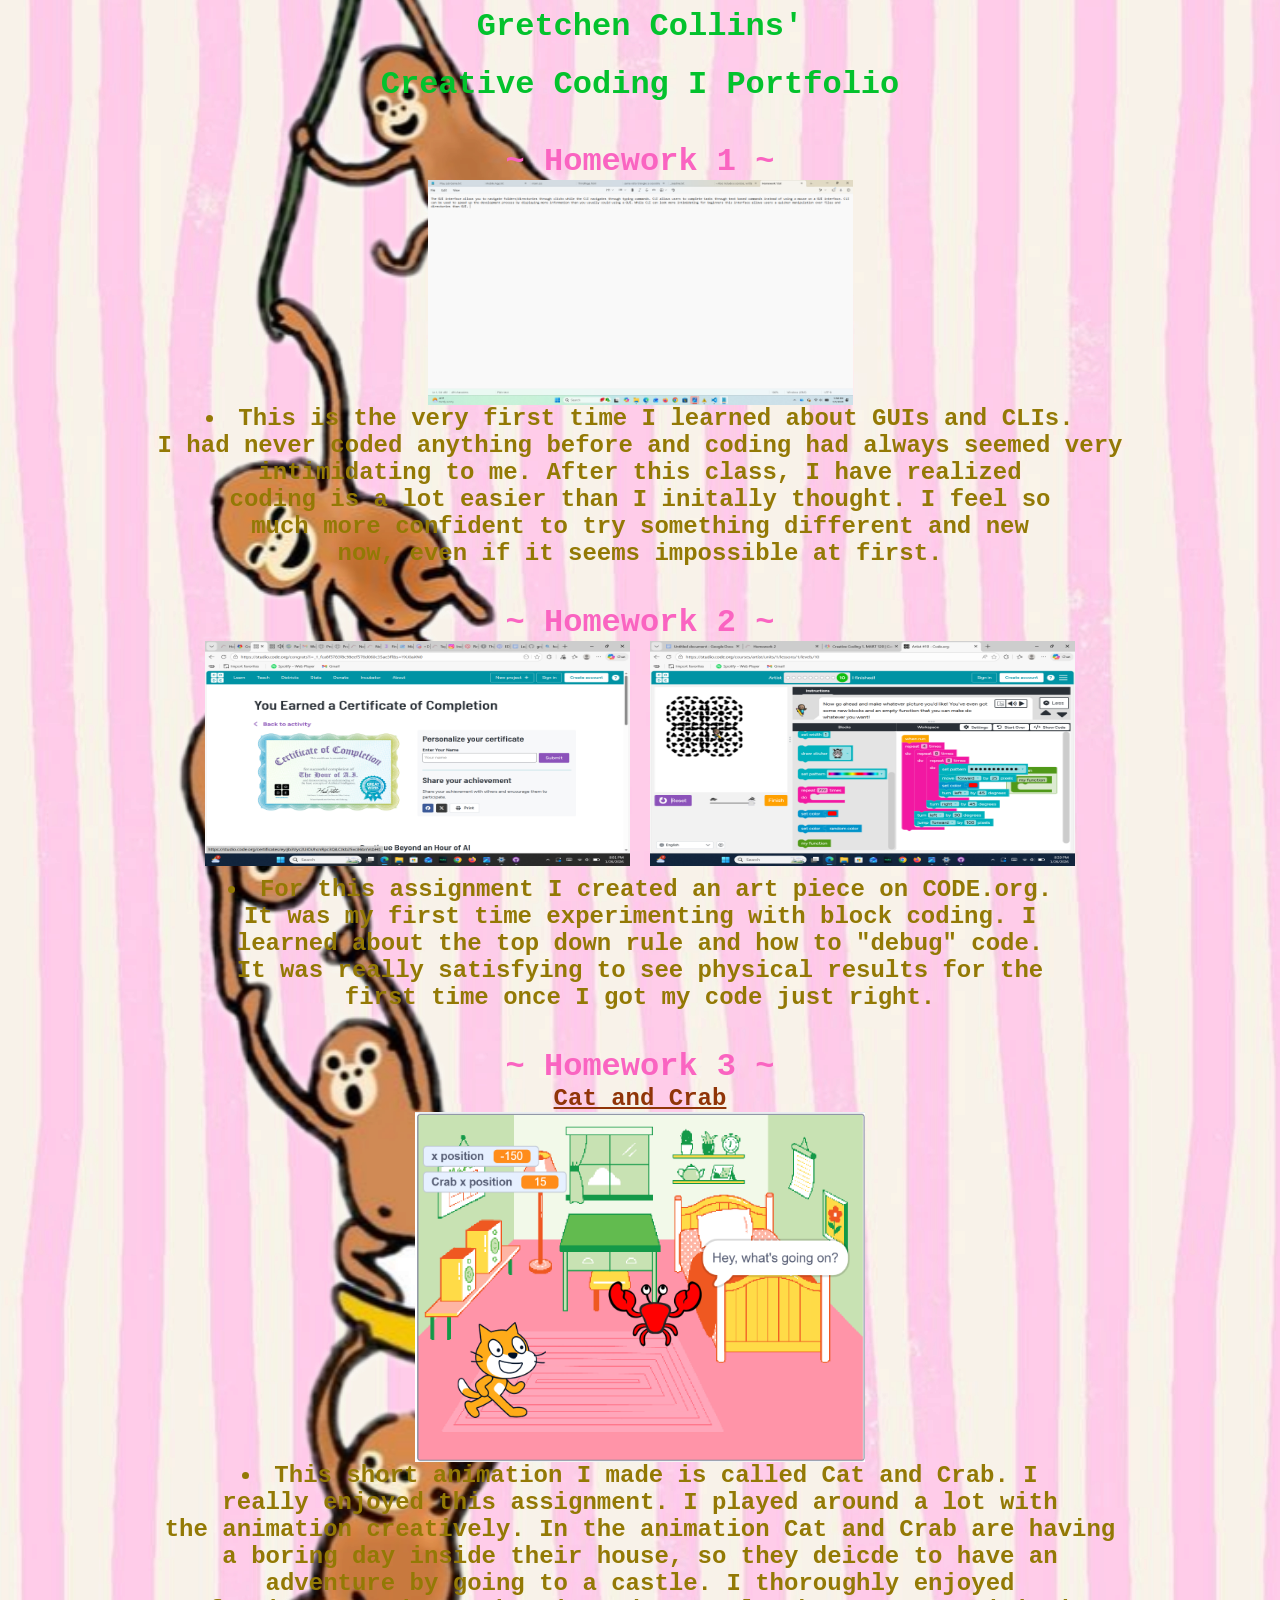
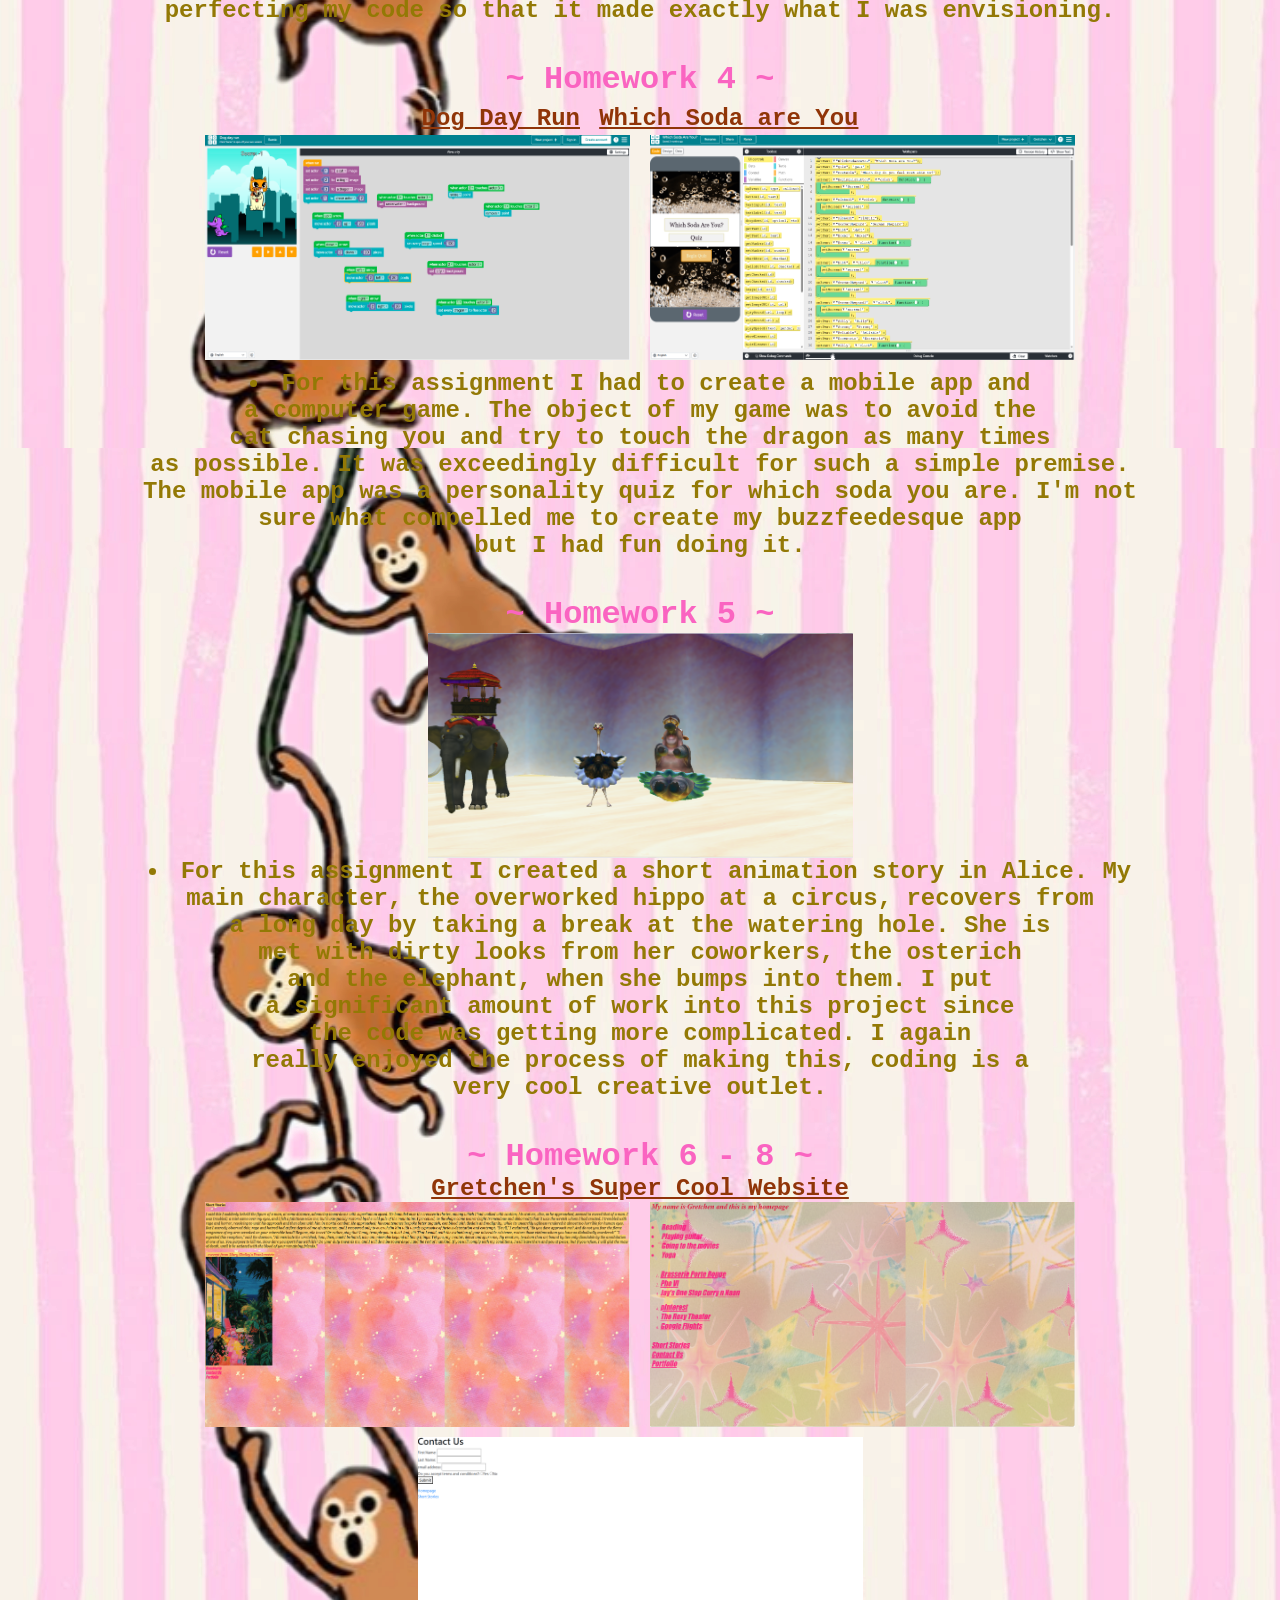
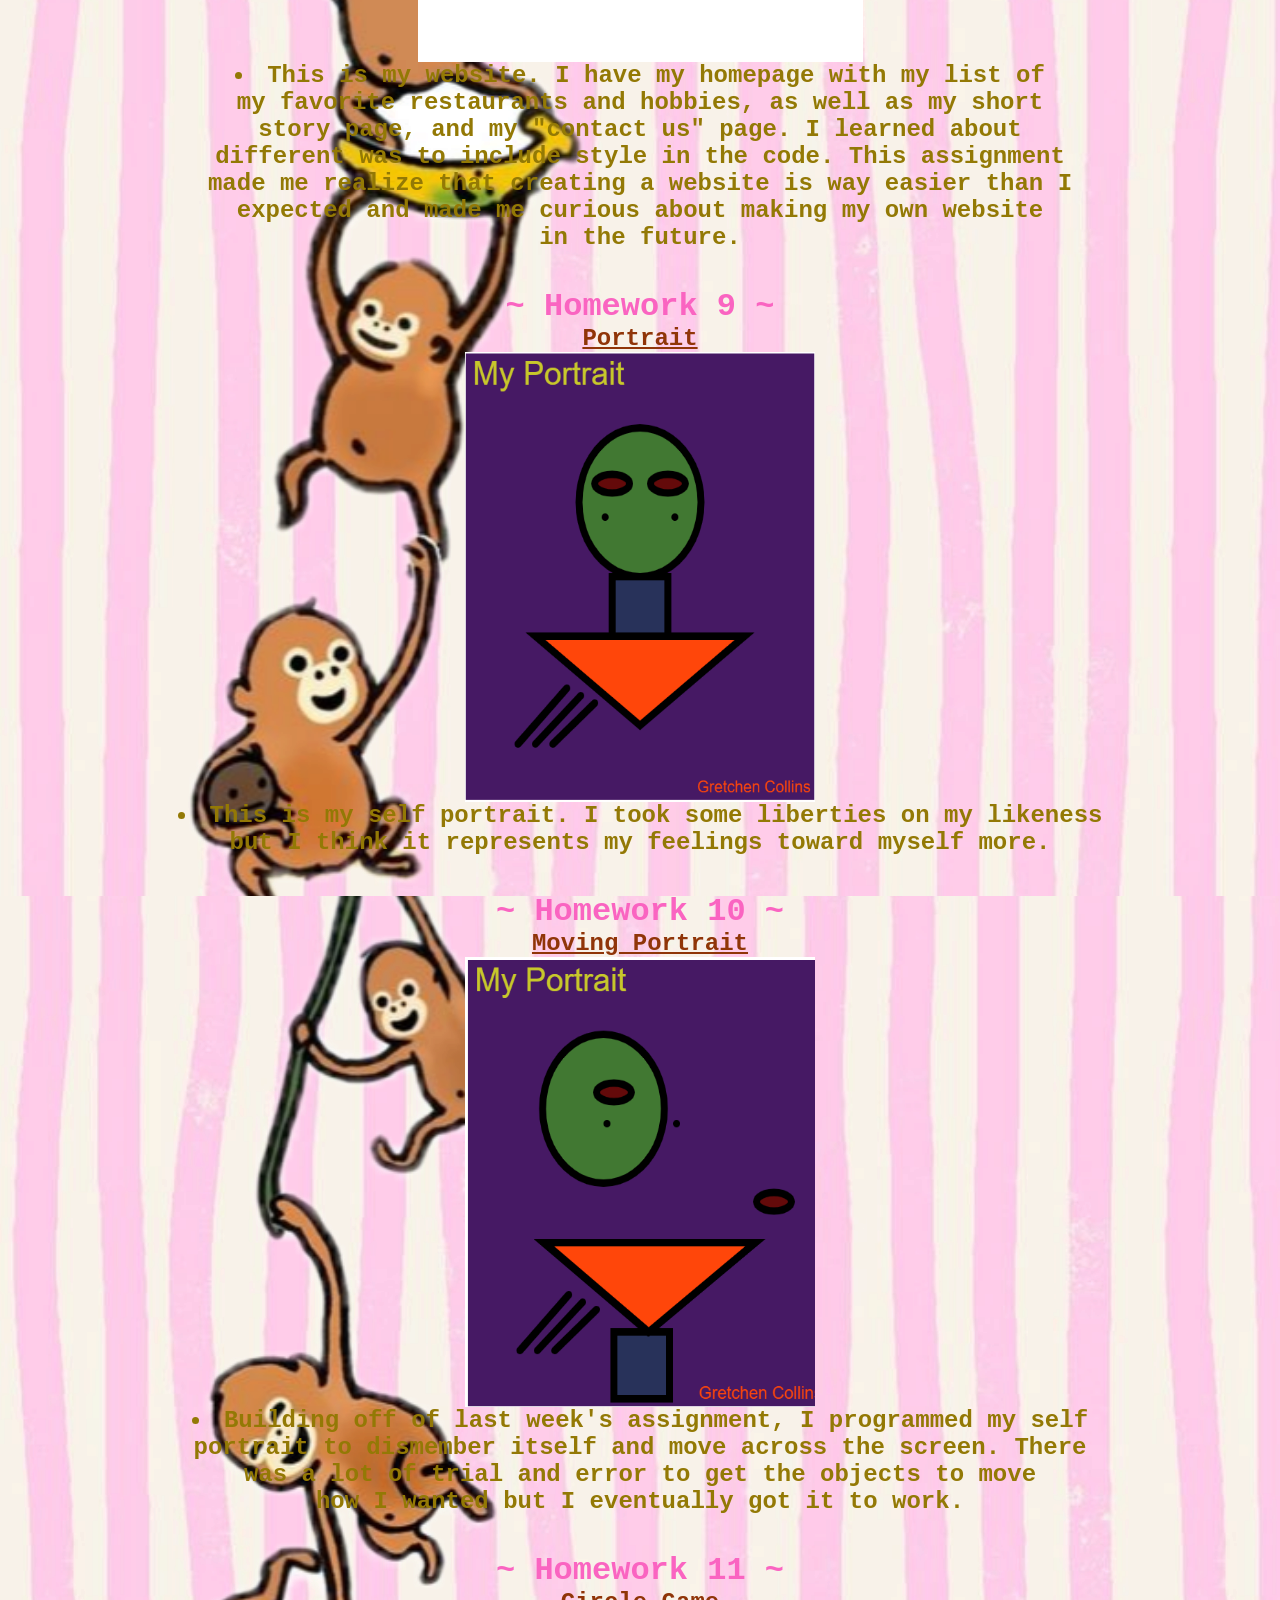
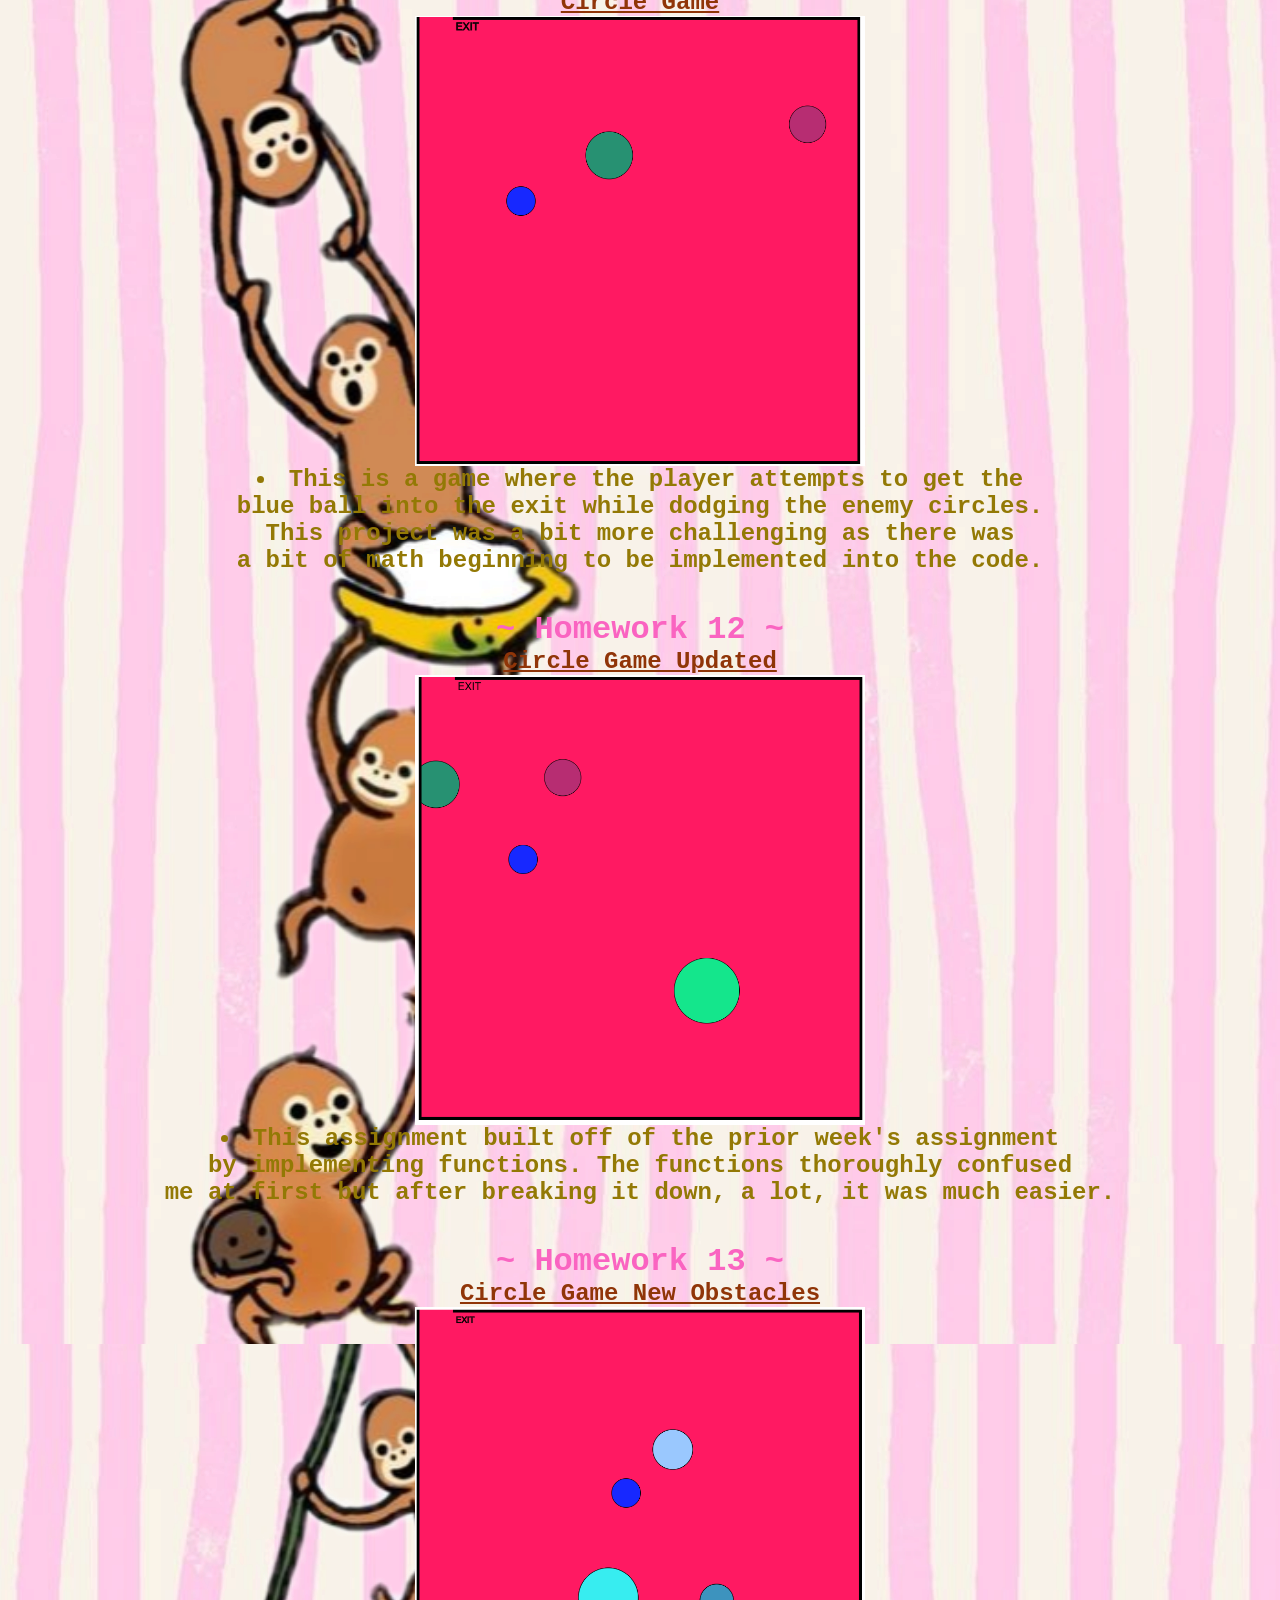
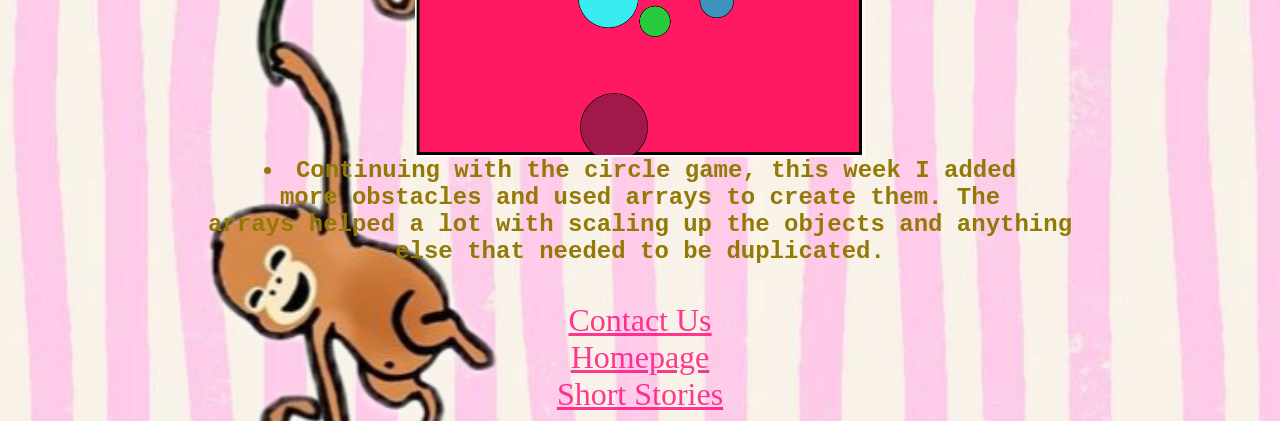
<file: Final Portfolio/fourthpage.html>
<html>


<head>
        <title> Portfolio</title>
             <link rel="stylesheet" type="text/css" href="main.css">
            
    </head>
      
      <style>
          
          body{
                    background-image: url(Striped\ Monkey.png)
            
            }

            

        </style>
            <span class="redColor">
           
        </span>
            <body>
             


                <h1><span id="specificTitle">Gretchen Collins'</span></h1>
                <h1><span id="specificTitle">Creative Coding I Portfolio</span></h1>
           <br/>
         <span style="font-family: 'Courier New', Courier, monospace;" id="specificGreen"> ~ Homework 1 ~ <br>
           <img src="GUIwidescreen.png" width="425" height="225" /><br>
          
           <li id="specificDescription">This is the very first time I learned about GUIs and CLIs. <br>I had never coded anything before and coding had always seemed very <br> intimidating to me. After this class, I have realized <br> coding is a lot easier than I initally thought. I feel so <br> much more confident to try something different and new <br>now, even if it seems impossible at first.</li> <br>
          
           ~ Homework 2 ~ <br>
           <img src="CODE certificate.png" width="425" height="225" > <img src="Artist Lab.png" width="425" height="225"> <br>
          <li id="specificDescription">For this assignment I created an art piece on CODE.org. <br> It was my first time experimenting with block coding. I <br> learned about the top down rule and how to "debug" code. <br> It was really satisfying to see physical results for the <br> first time once I got my code just right. </li><br>

           ~ Homework 3 ~ <br>
            <a href="https://scratch.mit.edu/projects/1277866435/fullscreen/" id="specificaddress">Cat and Crab</a><br>
           <img src="Scratch.png" width="450" height="350"><br>
          <li id="specificDescription">This short animation I made is called Cat and Crab. I <br> really enjoyed this assignment. I played around a lot with <br> the animation creatively. In the animation Cat and Crab are having <br> a boring day inside their house, so they deicde to have an <br> adventure by going to a castle. I thoroughly enjoyed <br> perfecting my code so that it made exactly what I was envisioning.</li><br>

           ~ Homework 4 ~ <br>
           <a href="https://studio.code.org/projects/playlab/0043efd9-515c-408c-a2d6-2bebcecc8582/edit " id="specificaddress">Dog Day Run</a>
           <a href="https://studio.code.org/projects/applab/c5340b50-9a1f-42a3-bf7d-25ac2474c113/edit" id="specificaddress">Which Soda are You</a>
           

           <br>
           <img src="Play Lab Screenshot.png" width="425" height="225"> 
         
            <img src="Mobile App.png" width="425" height="225"> <br>
           <li id="specificDescription">For this assignment I had to create a mobile app and <br> a computer game. The object of my game was to avoid the <br> cat chasing you and try to touch the dragon as many times <br> as possible. It was exceedingly difficult for such a simple premise. <br> The mobile app was a personality quiz for which soda you are. I'm not <br> sure what compelled me to create my buzzfeedesque app <br> but I had fun doing it. </li><br>
           
           ~ Homework 5 ~ <br>
            <img src="Alice.png" width="425" height="225"> <br>
            <li id="specificDescription">For this assignment I created a short animation story in Alice. My <br> main character, the overworked hippo at a circus, recovers from <br> a long day by taking a break at the watering hole. She is <br> met with dirty looks from her coworkers, the osterich <br> and the elephant, when she bumps into them. I put <br> a significant amount of work into this project since <br> the code was getting more complicated. I again <br> really enjoyed the process of making this, coding is a <br> very cool creative outlet.</li><br>

            ~ Homework 6 - 8 ~ <br>
            <a href="file:///C:/Users/Gretchen/OneDrive/Desktop/MART-120/Homework%208/Homepage.html" id="specificaddress">Gretchen's Super Cool Website</a> <br>
            <img src="Porch Screeenshot.png" width="425" height="225"> <img src="Hompage Screenshot.png" width="425" height="225"> <img src="Contact Us Screenshot.png" width="445" height="225"> <br>
           <li id="specificDescription">This is my website. I have my homepage with my list of <br> my favorite restaurants and hobbies, as well as my short <br> story page, and my "contact us" page. I learned about <br> different was to include style in the code. This assignment <br> made me realize that creating a website is way easier than I <br> expected and made me curious about making my own website <br> in the future.</li><br>

            ~ Homework 9 ~ <br>
            <a href="file:///C:/Users/Gretchen/OneDrive/Desktop/MART-120/Homework%209/index.html" id="specificaddress">Portrait</a><br>
            <img src="Alien Screenshot.png" height="450" width="350"> <br>
           <li id="specificDescription">This is my self portrait. I took some liberties on my likeness <br> but I think it represents my feelings toward myself more.</li><br>

            ~ Homework 10 ~ <br>
            <a href="file:///C:/Users/Gretchen/OneDrive/Desktop/MART-120/Homework%2010/index.html" id="specificaddress">Moving Portrait</a><br>
            <img src="Moving Alien Screenshot.png" height="450" width="350"><br>
            <li id="specificDescription">Building off of last week's assignment, I programmed my self <br> portrait to dismember itself and move across the screen. There <br> was a lot of trial and error to get the objects to move <br> how I wanted but I eventually got it to work.</li><br>

            ~ Homework 11 ~ <br>
            <a href="file:///C:/Users/Gretchen/OneDrive/Desktop/MART-120/Homework%2011/index.html" id="specificaddress">Circle Game</a><br>
            <img src="Circles Game.png" width="450" height="450"><br>
           <li id="specificDescription">This is a game where the player attempts to get the <br> blue ball into the exit while dodging the enemy circles. <br> This project was a bit more challenging as there was <br> a bit of math beginning to be implemented into the code.</li><br>

            ~ Homework 12 ~ <br>
            <a href="file:///C:/Users/Gretchen/OneDrive/Desktop/MART-120/Homework%2012/index.html" id="specificaddress">Circle Game Updated</a><br>
            <img src="Circle Game Update.png" width="450" height="450"><br>
           <li id="specificDescription">This assignment built off of the prior week's assignment <br> by implementing functions. The functions thoroughly confused <br> me at first but after breaking it down, a lot, it was much easier.</li><br>

            ~ Homework 13 ~ <br>
           <a href="file:///C:/Users/Gretchen/OneDrive/Desktop/MART-120/Homework%2013/index.html" id="specificaddress">Circle Game New Obstacles</a><br>
            <img src="New Obstacles.png" width="450" height="450"><br>
            <li id="specificDescription">Continuing with the circle game, this week I added <br> more obstacles and used arrays to create them. The <br> arrays helped a lot with scaling up the objects and anything <br> else that needed to be duplicated.</li><br>
        
        
        
            </span>
        </body>


<a href="ThirdPage.html" id="specificLink">Contact Us</a><br>
<a href="Homepage.html" id="specificLink">Homepage</a><br>
<a href="SecondPage.html" id="specificLink">Short Stories</a>

</html>
</file>
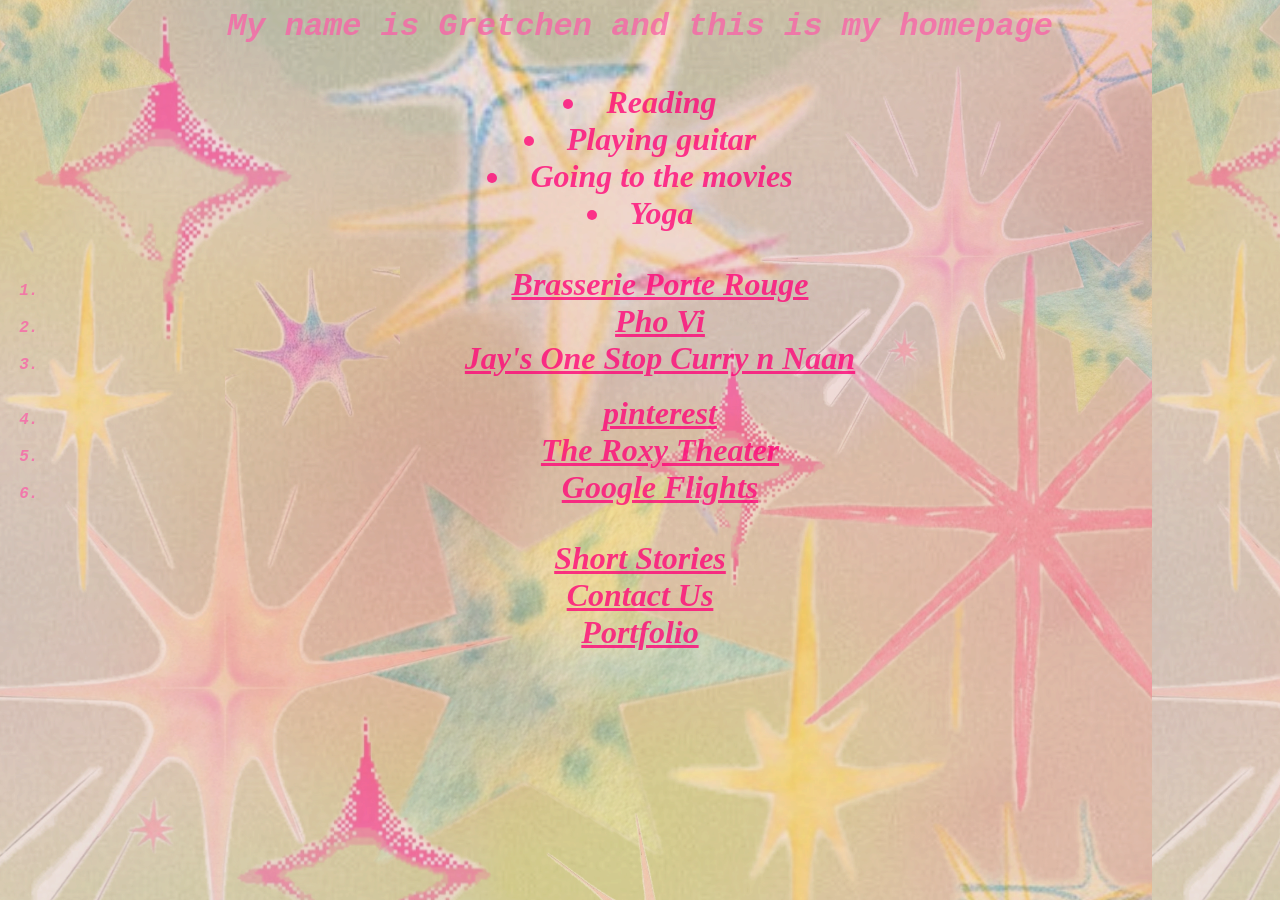
<file: Final Portfolio/Homepage.html>
<html>
    <head>
        <title> My first page</title>
             <link rel="stylesheet" type="text/css" href="main.css">
     </head>
    <style>
     body{
       background-image: url(galaxy.png)
       }
       </style>
       <span class="redColor">
       
        <body>
            
        
           <h1><span>My name is Gretchen and this is my homepage</span></h1>
           <br/>
           
      
            <li id="specificLink">Reading</li>
            <li id="specificLink">Playing guitar</li>
            <li id="specificLink">Going to the movies</li>
            <li id="specificLink">Yoga</li>

            <br>
            <ol>

    <li><a href="https://www.brasserieporterouge.com/" id="specificLink" target="_new">Brasserie Porte Rouge</a></li>
    <li><a href="https://phovi.top/" target="_new" id="specificLink">Pho Vi</a></li>
    <li><a href="https://www.jayscurry-n-naan.com/" id="specificLink" target="_new">Jay's One Stop Curry n Naan</a></li>
<br>

    <li><a href="https://www.pinterest.com/" id="specificLink" target="_new">pinterest</a></li>
    <li><a href="https://www.theroxytheater.org/" id="specificLink" target="_new">The Roxy Theater</a></li>
    <li><a href="https://www.google.com/travel/flights/" id="specificLink" target="_new">Google Flights</a></li>
            </ol>
            </ol>
           </ul>
           <br>
           <a href="SecondPage.html" id="specificLink">Short Stories</a><br>
           <a href="ThirdPage.html" id="specificLink">Contact Us</a><br>
           <a href="fourthPage.html" id="specificLink">Portfolio</a>
        </body>
        </span>
</html>
</file>
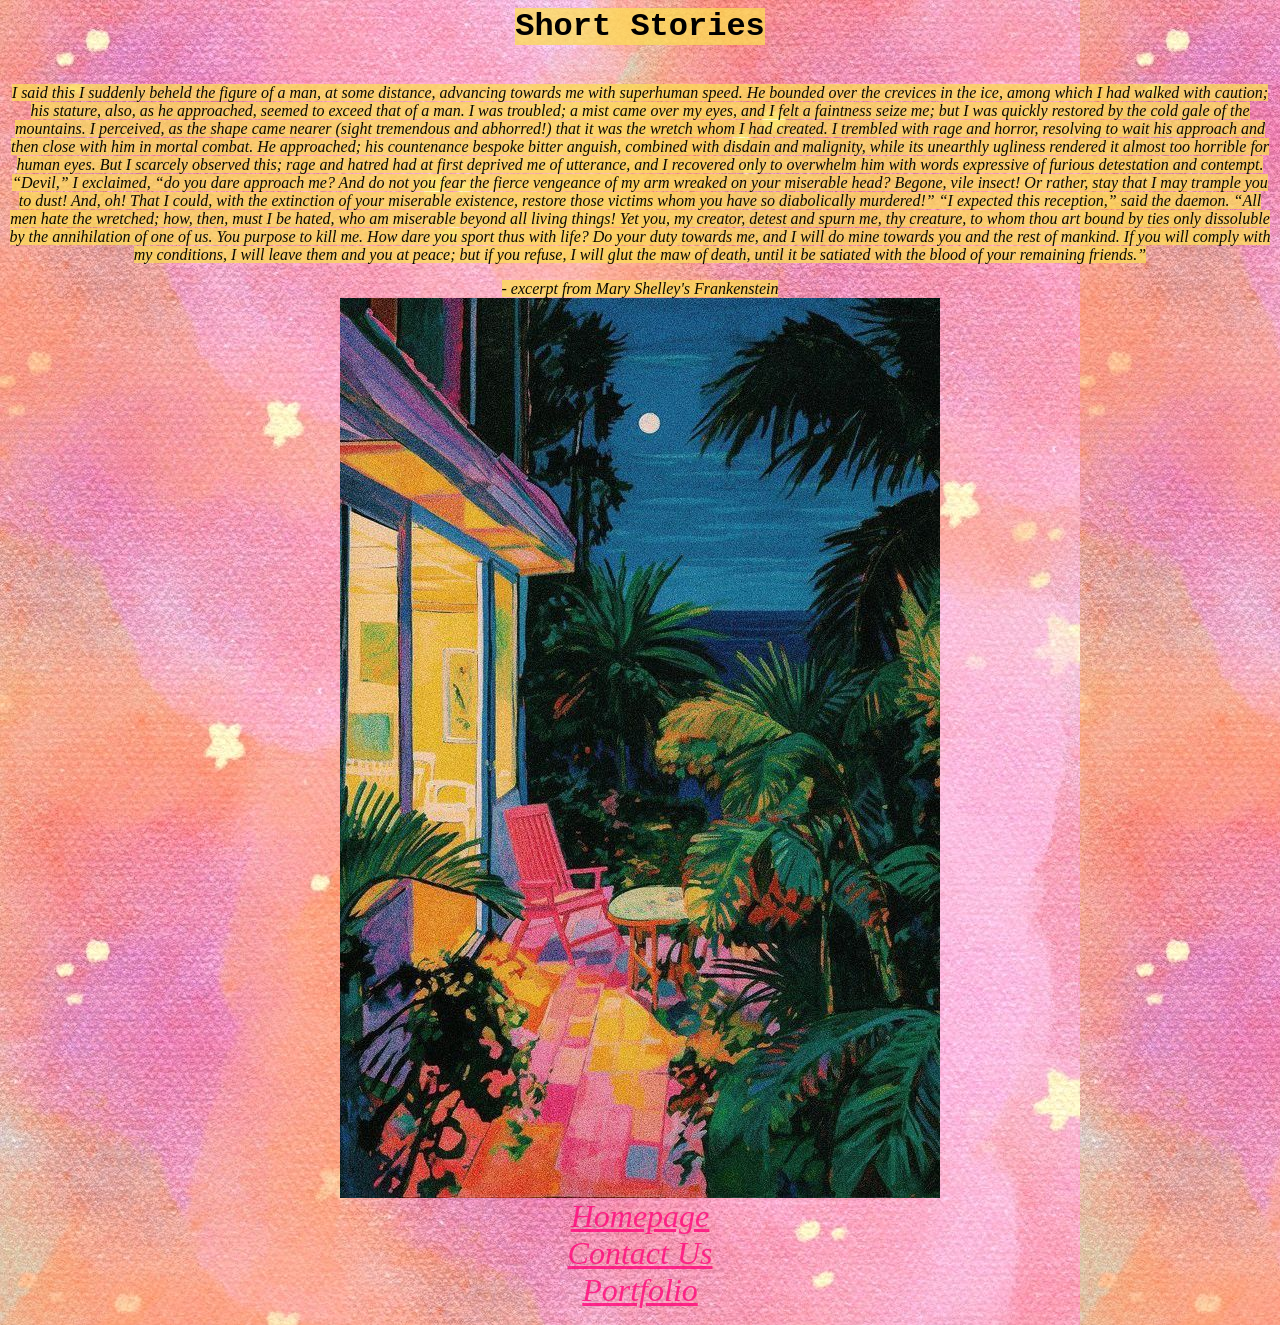
<file: Final Portfolio/SecondPage.html>
<html>
    <head>
        <title> My second page</title>
             <link rel="stylesheet" href="main.css">
        </head>
        <style>
            span {
                background-color:rgba(253, 222, 84, 0.736);
            }
        body {
            background-image: url(sparkle.jpg);
        }
        </style>
         <h1> <span style="color: black;">Short Stories</span></h1>
           <br>
           <span style="font-family: Georgia, 'Times New Roman', Times, serif; color: rgb(10, 10, 2); font-style: oblique;"> I said this I suddenly beheld the figure of a man, at some distance, advancing towards me with superhuman speed. He bounded over the crevices in the ice, among which I had walked with caution; his stature, also, as he approached, seemed to exceed that of a man. I was troubled; a mist came over my eyes, and I felt a faintness seize me; but I was quickly restored by the cold gale of the mountains. I perceived, as the shape came nearer (sight tremendous and abhorred!) that it was the wretch whom I had created. I trembled with rage and horror, resolving to wait his approach and then close with him in mortal combat. He approached; his countenance bespoke bitter anguish, combined with disdain and malignity, while its unearthly ugliness rendered it almost too horrible for human eyes. But I scarcely observed this; rage and hatred had at first deprived me of utterance, and I recovered only to overwhelm him with words expressive of furious detestation and contempt. 

“Devil,” I exclaimed, “do you dare approach me? And do not you fear the fierce vengeance of my arm wreaked on your miserable head? Begone, vile insect! Or rather, stay that I may trample you to dust! And, oh! That I could, with the extinction of your miserable existence, restore those victims whom you have so diabolically murdered!”

“I expected this reception,” said the daemon. “All men hate the wretched; how, then, must I be hated, who am miserable beyond all living things! Yet you, my creator, detest and spurn me, thy creature, to whom thou art bound by ties only dissoluble by the annihilation of one of us. You purpose to kill me. How dare you sport thus with life? Do your duty towards me, and I will do mine towards you and the rest of mankind. If you will comply with my conditions, I will leave them and you at peace; but if you refuse, I will glut the maw of death, until it be satiated with the blood of your remaining friends.”</p>
           <p><span>- excerpt from Mary Shelley's Frankenstein</span></span><br>
            <img src="porch.jpg" />
       <br>
<a href="Homepage.html" id="specificLink">Homepage</a><br>
<a href="ThirdPage.html" id="specificLink">Contact Us</a><br>
<a href="fourthPage.html" id="specificLink">Portfolio</a>
        </body>
</html>
</file>
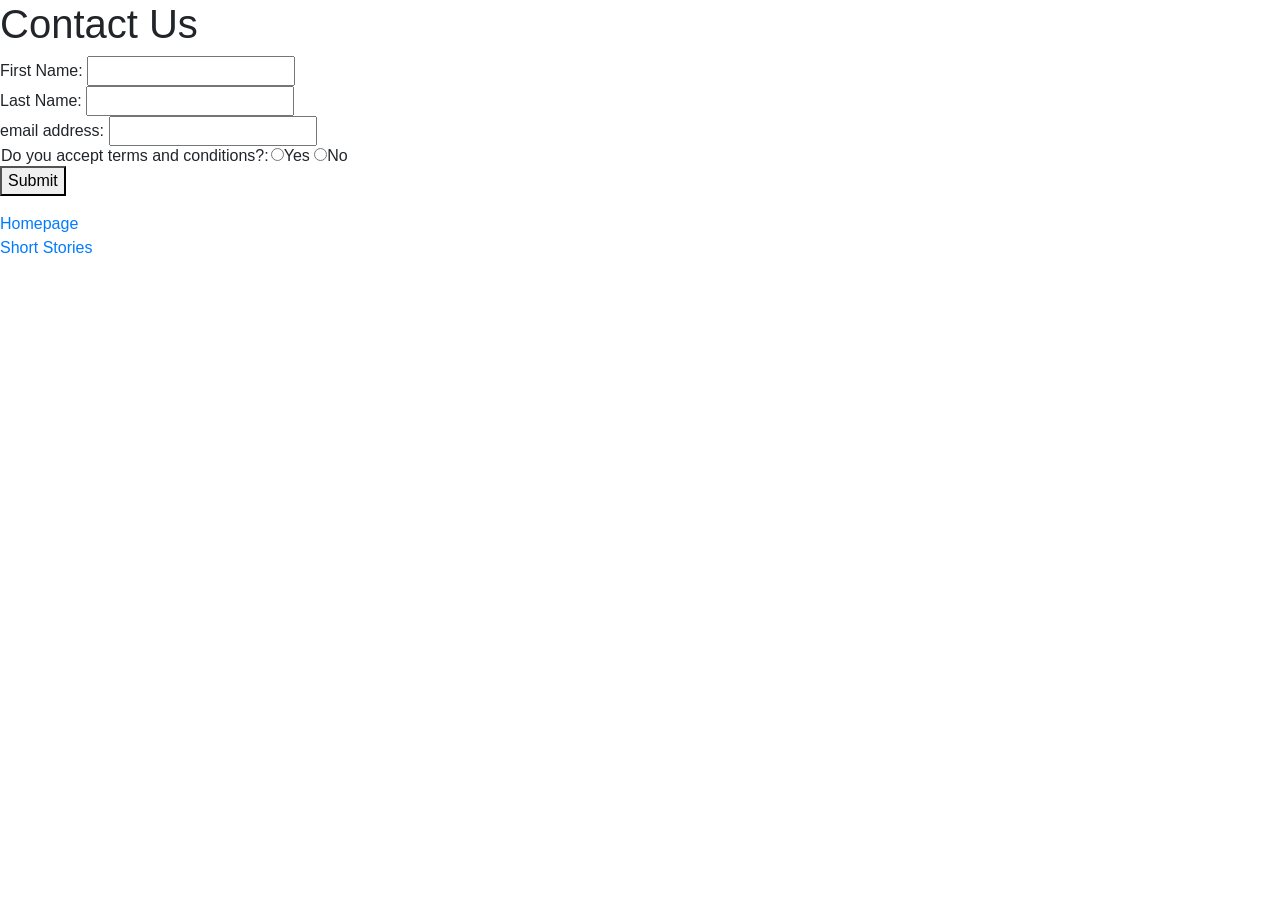
<file: Final Portfolio/ThirdPage.html>
<html>
    <head>
       <link rel="stylesheet" href="main.css">
        <title> My third page </title>
        <link rel="stylesheet" href="https://stackpath.bootstrapcdn.com/bootstrap/4.3.1/css/bootstrap.min.css" integrity="sha384-ggOyR0iXCbMQv3Xipma34MD+dH/1fQ784/j6cY/iJTQUOhcWr7x9JvoRxT2MZw1T" crossorigin="anonymous">
  <script src="https://stackpath.bootstrapcdn.com/bootstrap/4.3.1/js/bootstrap.min.js" integrity="sha384-JjSmVgyd0p3pXB1rRibZUAYoIIy6OrQ6VrjIEaFf/nJGzIxFDsf4x0xIM+B07jRM" crossorigin="anonymous"></script>
  <script>
    function checkboxes()
    {
        
      var firstName = document.getElementById("fName").value;
      if(firstName == "")
    {
       document.getElementById("fName").style.backgroundColor = "red"; 
       document.getElementById("fName").focus();
        
      }
        var lastName = document.getElementById("1Name").value;
      if(lastName == "")
    {
      document.getElementById("1Name").style.backgroundColor = "red"; 
       document.getElementById("1Name")
       
    }
          var emailName = document.getElementById("eName").value;
      if(emailName == "")
    {
    document.getElementById("eName").style.backgroundColor = "red"; 
       document.getElementById("eName")
       
    
    }
 var conditionsGroup1 = document.getElementById("conditionsYes").checked;
    
    if(conditionsGroup1 == false)
    {
       document.getElementById("conditionsGroup").style.backgroundColor = "red"; 
        window.alert("Hey it's empty");
      }
    }
  </script>

</head>
   
           <h1>Contact Us</h1>
           <form action="NextPage.html" type="Post">
            First Name: <input type="text"
            id="fName"><br>
            Last Name: <input type="text"
            id="1Name"><br>
           email address: <input type="text"
           id="eName"><br>
             <table>
                <tr>
                    <td>
                   Do you accept terms and conditions?:
                    </td>
                    <td id="conditionsGroup">
            <input name="conditions" id="conditionsYes" type="radio" value="yes">Yes
             <input name="conditions" id="conditionsNo" type="radio" value="no">No
            </td>
            </tr>
            </table>
            <button onclick='checkboxes();' id="mySubmit"
            type="button">Submit</button><br>
           </form>
           <a href="Homepage.html">Homepage</a><br>
           <a href="SecondPage.html">Short Stories</a>
        
</html>
</file>
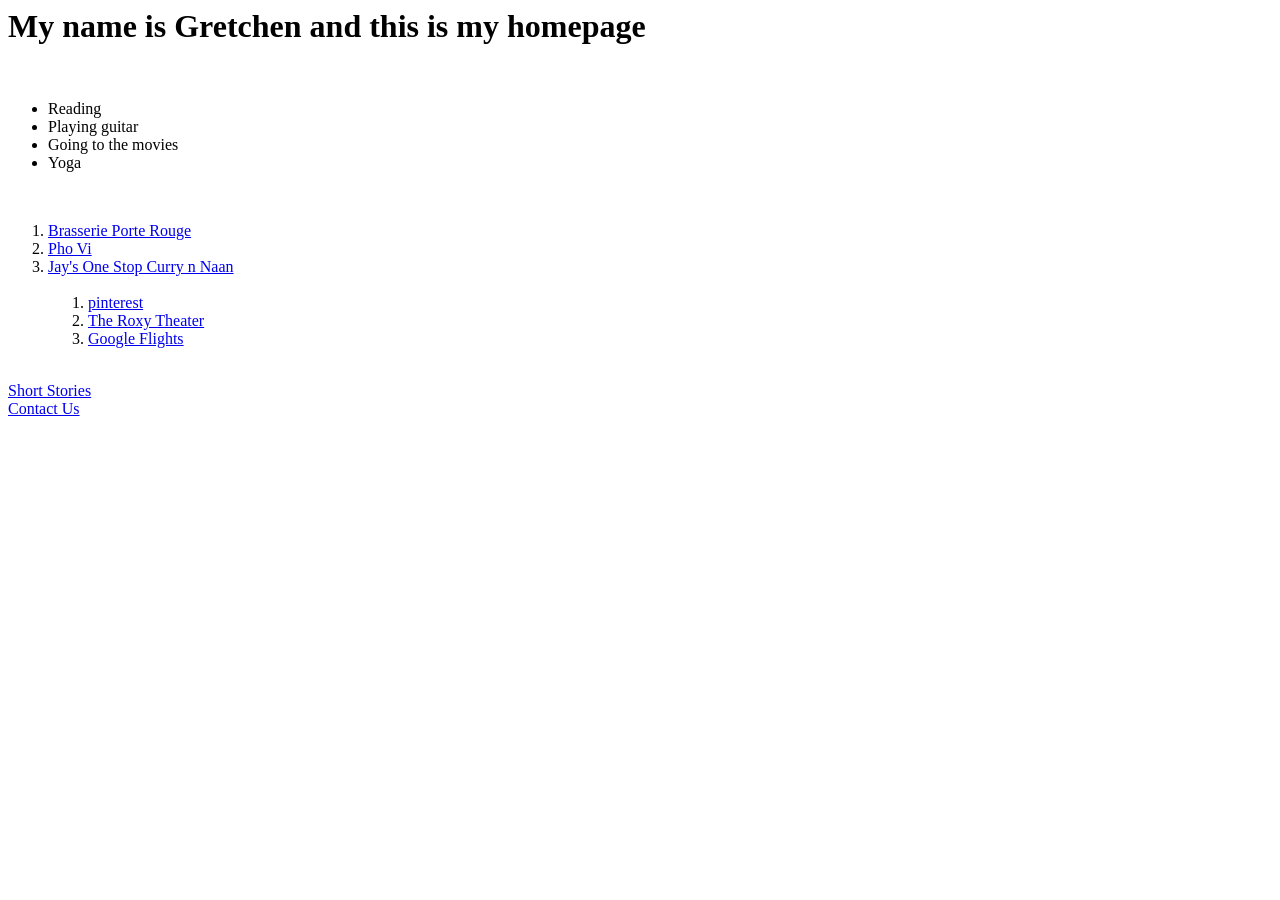
<file: Homework 6/Homepage.html>
<html>
    <head>
        <title> My first page</title>
        </head>
        <body>
           <h1>My name is Gretchen and this is my homepage</h1>
           <br/>
           <ul>
            <li>Reading</li>
            <li>Playing guitar</li>
            <li>Going to the movies</li>
            <li>Yoga</li>
            </ul>
            <br>
            <ol>

    <li><a href="https://www.brasserieporterouge.com/" target="_new">Brasserie Porte Rouge</a></li>
    <li><a href="https://phovi.top/" target="_new">Pho Vi</a></li>
    <li><a href="https://www.jayscurry-n-naan.com/" target="_new">Jay's One Stop Curry n Naan</a></li>
<br>
<ol>
    <li><a href="https://www.pinterest.com/" target="_new">pinterest</a></li>
    <li><a href="https://www.theroxytheater.org/" target="_new">The Roxy Theater</a></li>
    <li><a href="https://www.google.com/travel/flights/" target="_new">Google Flights</a></li>
            </ol>
            </ol>
           </ul>
           <br>
           <a href="SecondPage.html">Short Stories</a><br>
           <a href="ThirdPage.html">Contact Us</a>
        </body>
</html>
</file>
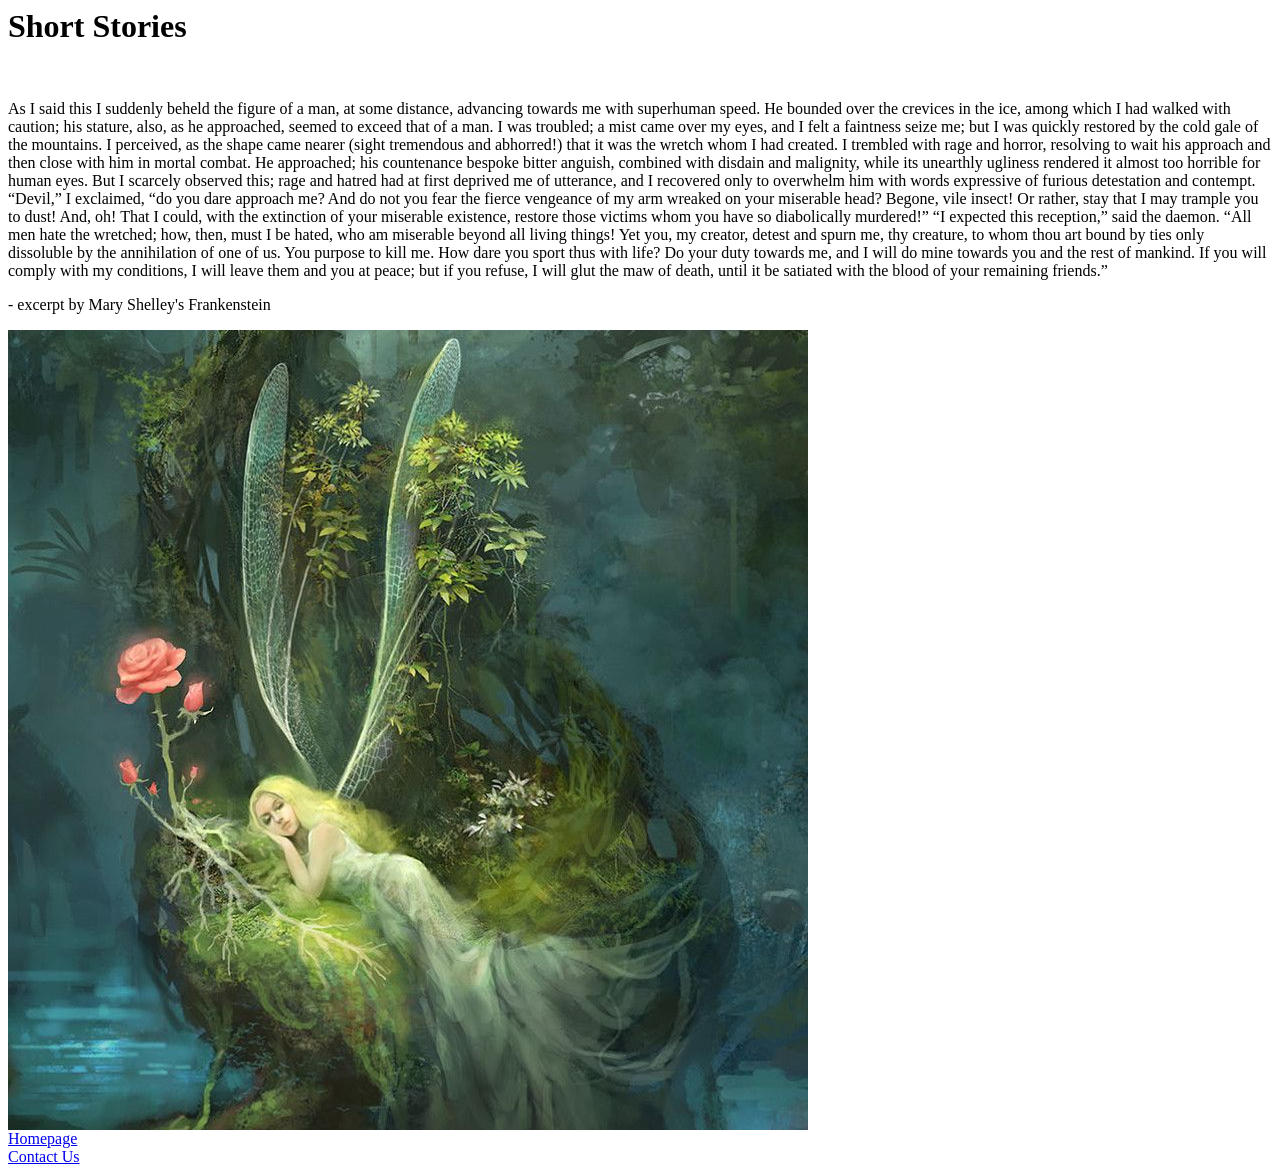
<file: Homework 6/SecondPage.html>
<html>
    <head>
        <title> My first page</title>
        </head>
        <body>
           <h1>Short Stories</h1>
           <br>
           <p>As I said this I suddenly beheld the figure of a man, at some distance, advancing towards me with superhuman speed. He bounded over the crevices in the ice, among which I had walked with caution; his stature, also, as he approached, seemed to exceed that of a man. I was troubled; a mist came over my eyes, and I felt a faintness seize me; but I was quickly restored by the cold gale of the mountains. I perceived, as the shape came nearer (sight tremendous and abhorred!) that it was the wretch whom I had created. I trembled with rage and horror, resolving to wait his approach and then close with him in mortal combat. He approached; his countenance bespoke bitter anguish, combined with disdain and malignity, while its unearthly ugliness rendered it almost too horrible for human eyes. But I scarcely observed this; rage and hatred had at first deprived me of utterance, and I recovered only to overwhelm him with words expressive of furious detestation and contempt. 

“Devil,” I exclaimed, “do you dare approach me? And do not you fear the fierce vengeance of my arm wreaked on your miserable head? Begone, vile insect! Or rather, stay that I may trample you to dust! And, oh! That I could, with the extinction of your miserable existence, restore those victims whom you have so diabolically murdered!”

“I expected this reception,” said the daemon. “All men hate the wretched; how, then, must I be hated, who am miserable beyond all living things! Yet you, my creator, detest and spurn me, thy creature, to whom thou art bound by ties only dissoluble by the annihilation of one of us. You purpose to kill me. How dare you sport thus with life? Do your duty towards me, and I will do mine towards you and the rest of mankind. If you will comply with my conditions, I will leave them and you at peace; but if you refuse, I will glut the maw of death, until it be satiated with the blood of your remaining friends.”</p>
           <p>- excerpt by Mary Shelley's Frankenstein</p>
<img src="Fairy.jpg" />
       <br>
<a href="Homepage.html">Homepage</a><br>
<a href="ThirdPage.html">Contact Us</a>
        </body>
</html>
</file>
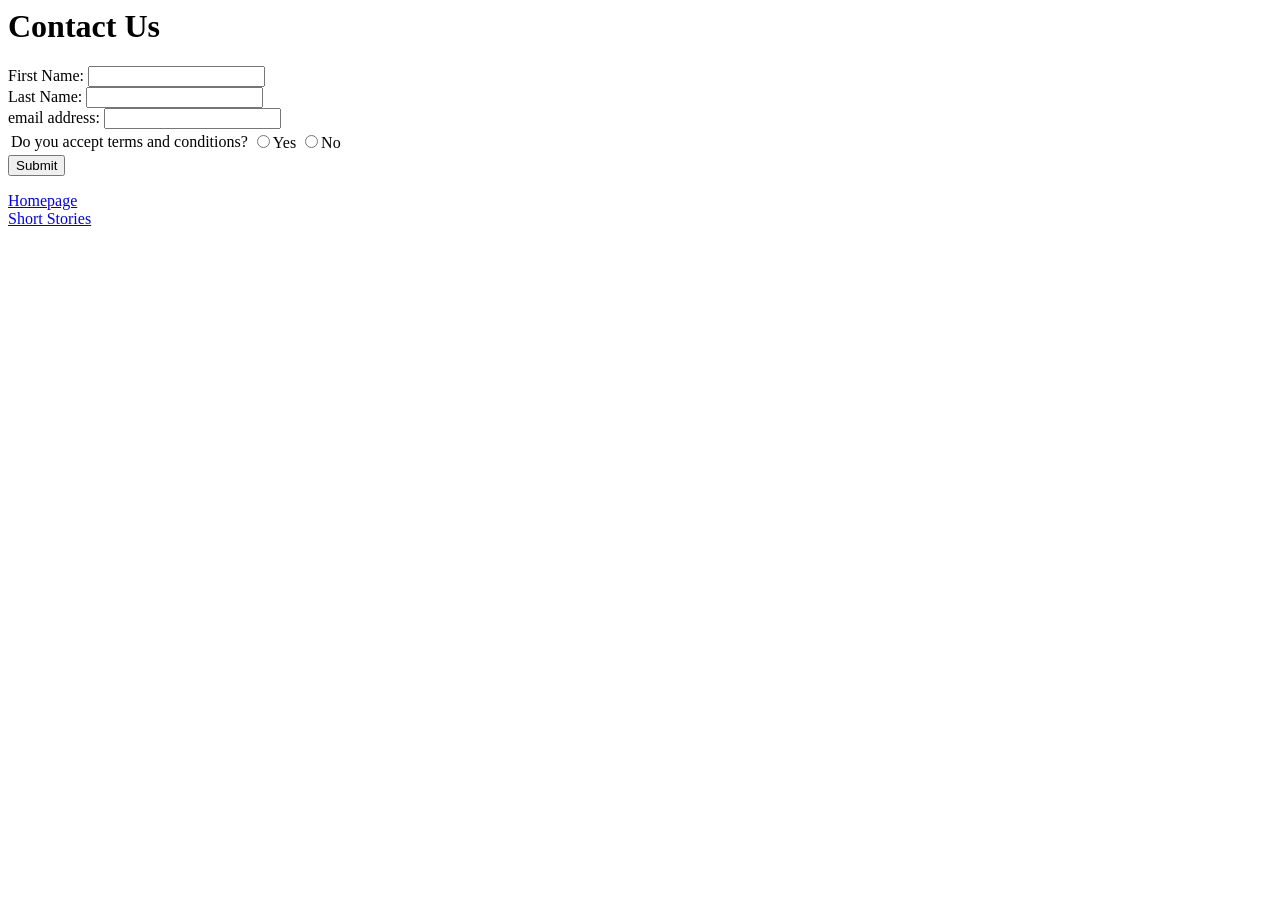
<file: Homework 6/ThirdPage.html>
<html>
    <head>
        <title> My third page </title>
        </head>
        <body>
           <h1>Contact Us</h1>
           <form action="NextPage.html" type="Post">
            First Name: <input type="text"
            id="fName"><br>
            Last Name: <input type="text"
            id="1Name"><br>
           email address: <input type="text"
           id="eName"><br>
             <table>
                <tr>
                    <td>
                    Do you accept terms and conditions?
                    </td>
                    <td>
            <input type="radio" name="Do you accept terms and conditions?" value="yes">Yes
             <input type="radio" name="Do you accept terms and conditions?" value="no">No
            </td>
            </tr>
            </table>
            <button id="mySubmit"
            type="button">Submit</button><br>
           </form>
           <a href="Homepage.html">Homepage</a><br>
           <a href="SecondPage.html">Short Stories</a>
        </body>
</html>
</file>
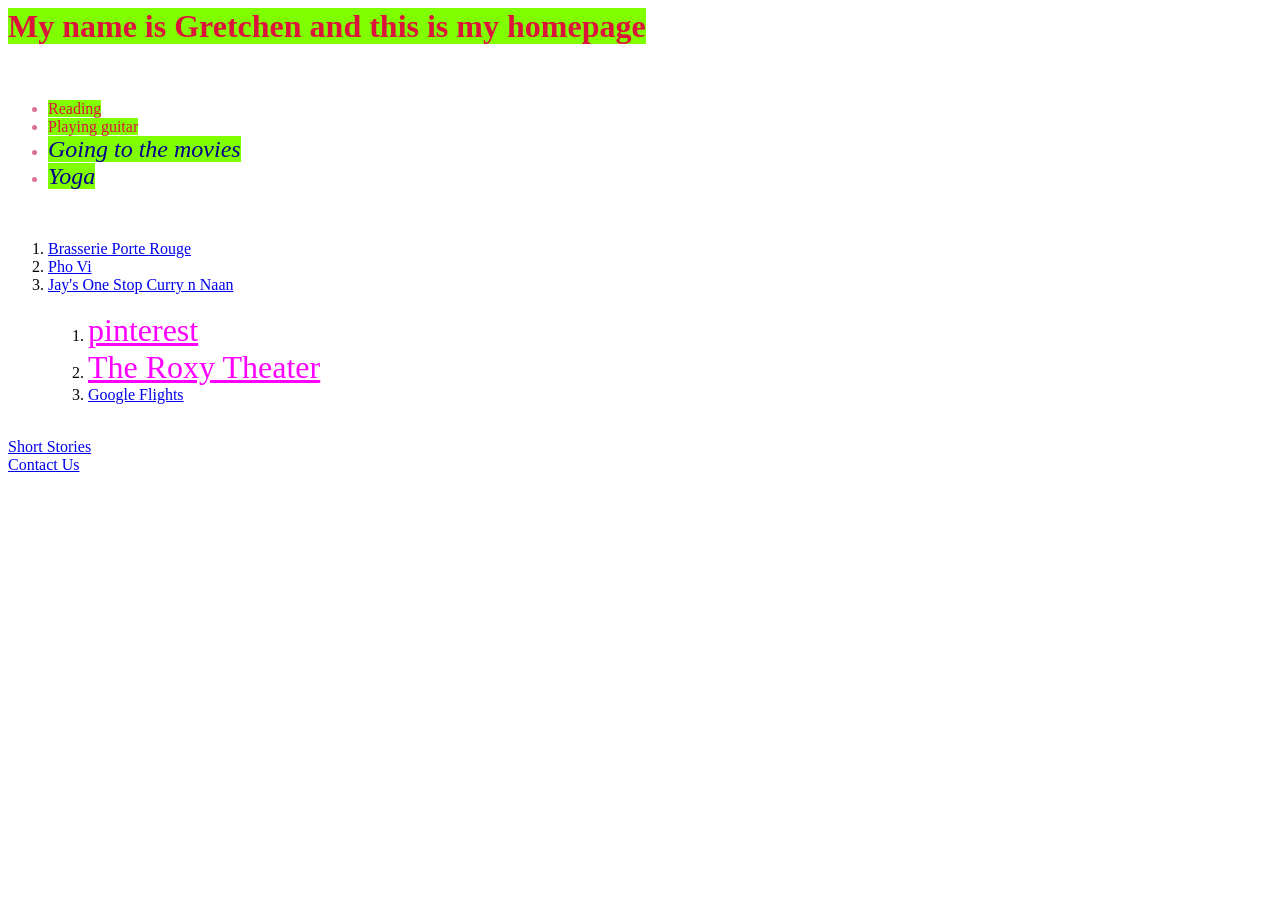
<file: Homework 7/Homepage.html>
<html>
    <head>
        <title> My first page</title>
             <link rel="stylesheet" type="text/css" href="main.css">
     </head>
      
       
       
        <body>
            
        
           <h1><span>My name is Gretchen and this is my homepage</span></h1>
           <br/>
           <ul>
          <span>
            <span style="color: palevioletred"> <li><span>Reading</span></li>
            <li><span>Playing guitar</span></li>
            <li><span class="redColor">Going to the movies</span></li>
            <li><span class="redColor">Yoga</span></li></span>
            </span>
            </ul>
            <br>
            <ol>

    <li><a href="https://www.brasserieporterouge.com/" target="_new">Brasserie Porte Rouge</a></li>
    <li><a href="https://phovi.top/" target="_new">Pho Vi</a></li>
    <li><a href="https://www.jayscurry-n-naan.com/" target="_new">Jay's One Stop Curry n Naan</a></li>
<br>
<ol>
    <li><a href="https://www.pinterest.com/" id="specificLink" target="_new">pinterest</a></li>
    <li><a href="https://www.theroxytheater.org/" id="specificLink" target="_new">The Roxy Theater</a></li>
    <li><a href="https://www.google.com/travel/flights/" target="_new">Google Flights</a></li>
            </ol>
            </ol>
           </ul>
           <br>
           <a href="SecondPage.html">Short Stories</a><br>
           <a href="ThirdPage.html">Contact Us</a>
        </body>
</html>
</file>
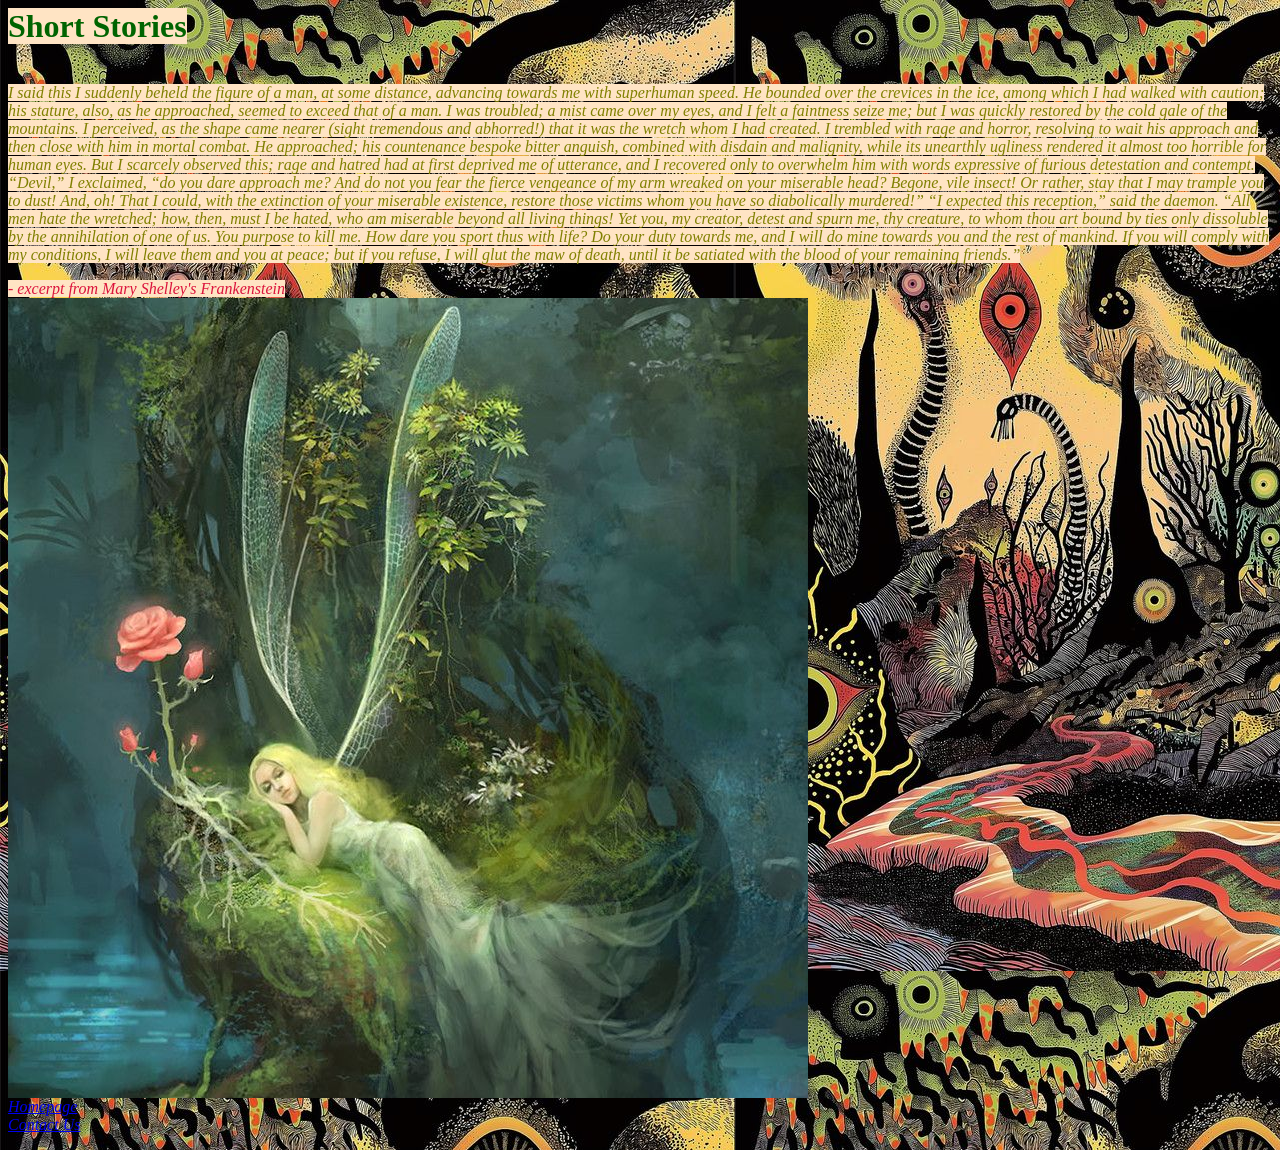
<file: Homework 7/SecondPage.html>
<html>
    <head>
        <title> My second page</title>
             <link rel="stylesheet" href="main.css">
        </head>
        <style>
            span {
                background-color:bisque;
            }
        body {
            background-image: url(wallpaper.jpg);
        }
        </style>
         <h1> <span style="color: darkgreen;">Short Stories</span></h1>
           <br>
           <span style="font-family: Georgia, 'Times New Roman', Times, serif; color: olive; font-style: oblique;"> I said this I suddenly beheld the figure of a man, at some distance, advancing towards me with superhuman speed. He bounded over the crevices in the ice, among which I had walked with caution; his stature, also, as he approached, seemed to exceed that of a man. I was troubled; a mist came over my eyes, and I felt a faintness seize me; but I was quickly restored by the cold gale of the mountains. I perceived, as the shape came nearer (sight tremendous and abhorred!) that it was the wretch whom I had created. I trembled with rage and horror, resolving to wait his approach and then close with him in mortal combat. He approached; his countenance bespoke bitter anguish, combined with disdain and malignity, while its unearthly ugliness rendered it almost too horrible for human eyes. But I scarcely observed this; rage and hatred had at first deprived me of utterance, and I recovered only to overwhelm him with words expressive of furious detestation and contempt. 

“Devil,” I exclaimed, “do you dare approach me? And do not you fear the fierce vengeance of my arm wreaked on your miserable head? Begone, vile insect! Or rather, stay that I may trample you to dust! And, oh! That I could, with the extinction of your miserable existence, restore those victims whom you have so diabolically murdered!”

“I expected this reception,” said the daemon. “All men hate the wretched; how, then, must I be hated, who am miserable beyond all living things! Yet you, my creator, detest and spurn me, thy creature, to whom thou art bound by ties only dissoluble by the annihilation of one of us. You purpose to kill me. How dare you sport thus with life? Do your duty towards me, and I will do mine towards you and the rest of mankind. If you will comply with my conditions, I will leave them and you at peace; but if you refuse, I will glut the maw of death, until it be satiated with the blood of your remaining friends.”</p>
           <p><span>- excerpt from Mary Shelley's Frankenstein</span></span><br>
            <img src="Fairy.jpg" />
       <br>
<a href="Homepage.html">Homepage</a><br>
<a href="ThirdPage.html">Contact Us</a>
        </body>
</html>
</file>
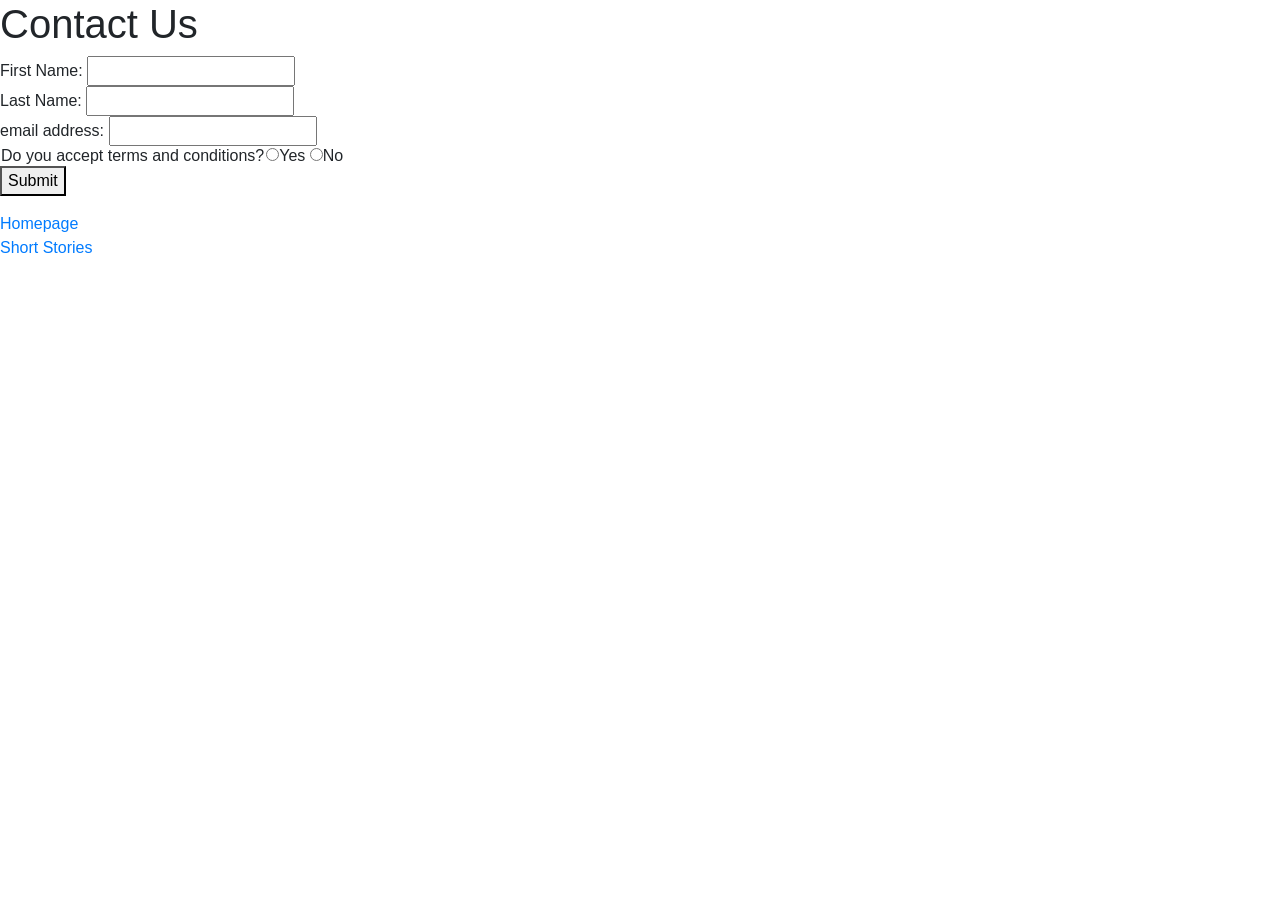
<file: Homework 7/ThirdPage.html>
<html>
    <head>
       <link rel="stylesheet" href="main.css">
        <title> My third page </title>
        <link rel="stylesheet" href="https://stackpath.bootstrapcdn.com/bootstrap/4.3.1/css/bootstrap.min.css" integrity="sha384-ggOyR0iXCbMQv3Xipma34MD+dH/1fQ784/j6cY/iJTQUOhcWr7x9JvoRxT2MZw1T" crossorigin="anonymous">
  <script src="https://stackpath.bootstrapcdn.com/bootstrap/4.3.1/js/bootstrap.min.js" integrity="sha384-JjSmVgyd0p3pXB1rRibZUAYoIIy6OrQ6VrjIEaFf/nJGzIxFDsf4x0xIM+B07jRM" crossorigin="anonymous"></script>
    </head>
        
           <h1>Contact Us</h1>
           <form action="NextPage.html" type="Post">
            First Name: <input type="text"
            id="fName"><br>
            Last Name: <input type="text"
            id="1Name"><br>
           email address: <input type="text"
           id="eName"><br>
             <table>
                <tr>
                    <td>
                    Do you accept terms and conditions?
                    </td>
                    <td>
            <input type="radio" name="Do you accept terms and conditions?" value="yes">Yes
             <input type="radio" name="Do you accept terms and conditions?" value="no">No
            </td>
            </tr>
            </table>
            <button id="mySubmit"
            type="button">Submit</button><br>
           </form>
           <a href="Homepage.html">Homepage</a><br>
           <a href="SecondPage.html">Short Stories</a>
        
</html>
</file>
<file: Final Portfolio/main.css>
#specificTitle {
    color: rgb(3, 194, 45);
    font-size: xx-large;
    font-family: 'Courier New', Courier, monospace;
   font-weight: bolder;
}

span.redColor {
    font-size: medium;
    font-style: oblique;
     color: rgba(248, 98, 168, 0.777);
     font-weight: bold;
     font-family: 'Courier New', Courier, monospace;
}

#specificGreen {
    font-weight: bold;
    color: rgb(250, 100, 193);
    font-size: xx-large;
    font-family: 'Courier New', Courier, monospace;
}

#specificaddress {
    color: rgb(144, 53, 8);
    font-size: x-large;
    font-family: 'Courier New', Courier, monospace;
    font-weight: bold;
}

body{
    text-align: center;
    font-family: 'Courier New', Courier, monospace;
}

#specificLink {
    color: rgba(255, 1, 119, 0.777);
    font-size: xx-large;
    font-family: fantasy; 
}

#specificDescription {
    color: rgb(147, 121, 5);
    font-size: x-large;
    font-family: 'Courier New', Courier, monospace;
}
</file>
<file: Homework 7/main.css>
span {
    color: crimson;
    background-color: chartreuse;
}

span.redColor {
    font-size: x-large;
    font-style: italic;
    color: rgb(2, 0, 139);
}

#specificLink {
    color: magenta;
    font-size: xx-large;
    font-family: fantasy;
    border-color: aquamarine;
}
</file>
